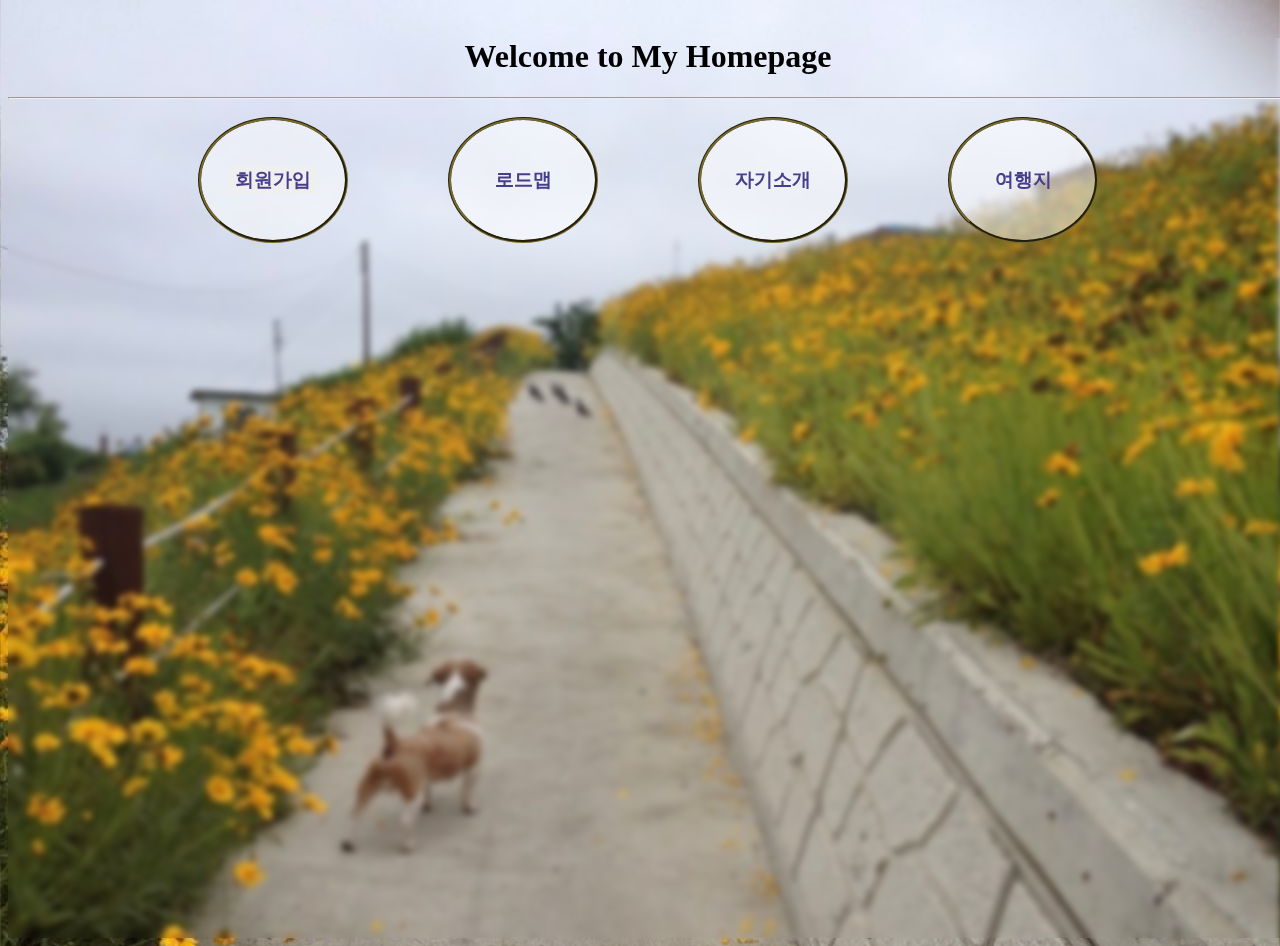
<file: index.html>
<!DOCTYPE html>
<html lang="en">
<head>
    <meta charset="UTF-8">
    <meta name="viewport" content="width=device-width, initial-scale=1.0">
    <title>Homepage</title>
    <link rel="stylesheet" href="css/menu.css">
</head>
<body class="bg" style="overflow-x: hidden;">
    <h1 style="text-align: center; margin-top: 3%;">Welcome to My Homepage</h1>
    <hr>
    <ul class="menu">
        <li class="join" onclick="showJoin()">
            <button id="join" >회원가입</button>
            <img src="./images/pawprint.png" alt="" class="pic">
        </li>
        <li class="roadmap" onclick="showRoadmap()">
            <a href="#">로드맵</a>
            <img src="./images/pawprint.png" alt="" class="pic">
        </li>
        <li class="introduce" onclick="showIntroduce()">
            <a href="#">자기소개</a>
            <img src="./images/pawprint.png" alt="" class="pic">
        </li>
        <li class="trip" onclick="showTrip()">
            <a href="#">여행지</a>
            <img src="./images/pawprint.png" alt="" class="pic">
        </li>
    </ul> 

    <iframe id="joinWindow" src="./join.html" frameborder="0"></iframe>
    <iframe id="roadmapWindow" src="./roadmap.html" frameborder="0"></iframe>
    <iframe id="introduceWindow" src="./introduce.html" frameborder="0"></iframe>
    <iframe id="tripWindow" src="./trip.html" frameborder="0"></iframe>
    <script src="js/index.js"></script>
</body>
  
</html>
</file>
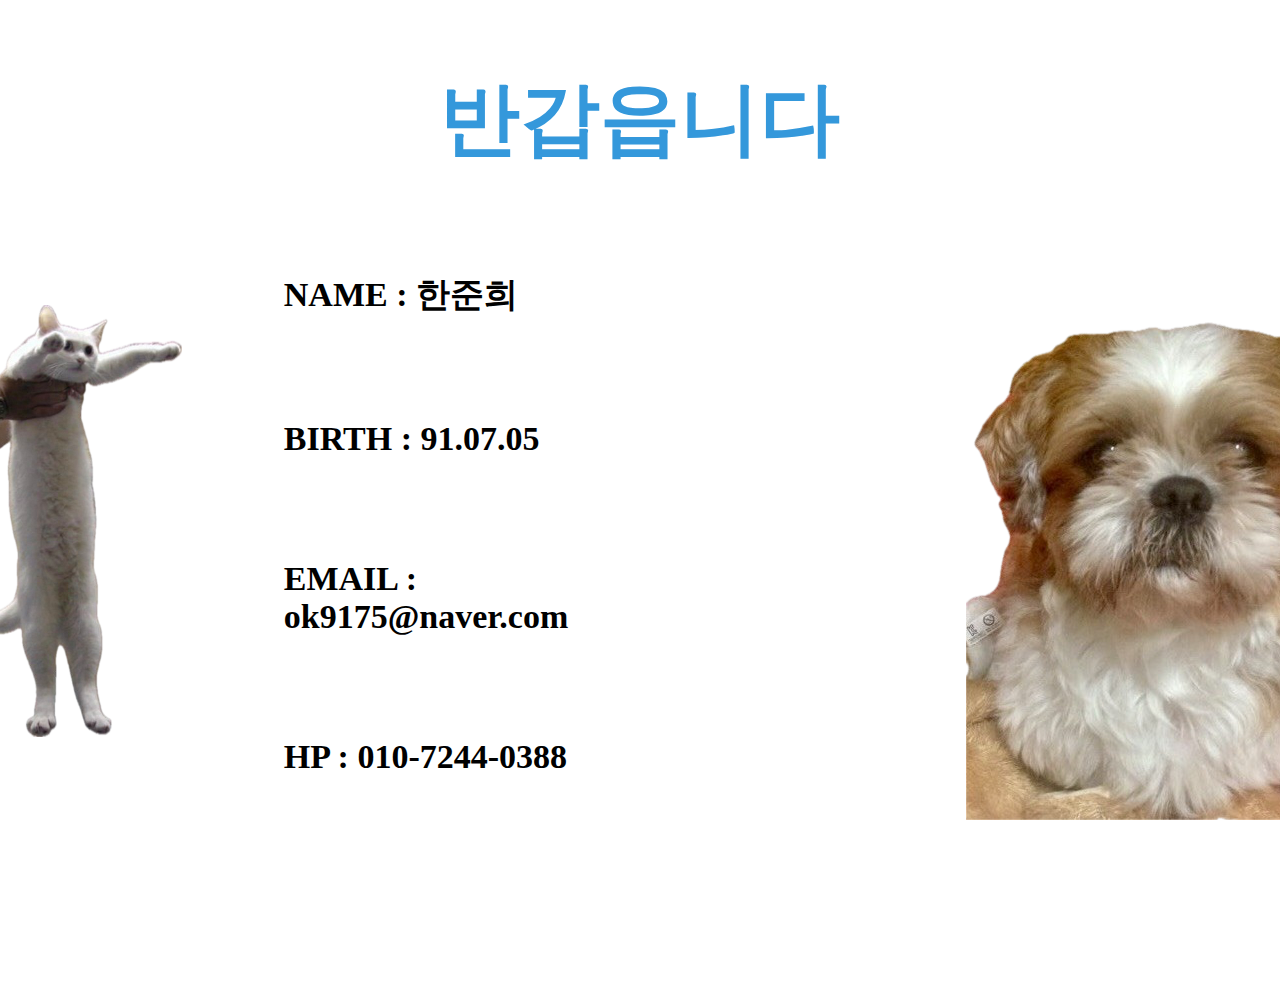
<file: introduce.html>
<!DOCTYPE html>
<html lang="en">
<head>
    <meta charset="UTF-8">
    <meta name="viewport" content="width=device-width, initial-scale=1.0">
    <title>Introduce</title>
    <style>
    body {
      display: flex;
      perspective: 1000px;
    }

    .container {
      position: relative;
      transform-style: preserve-3d;
    }

    .rotating-text {
      font-size: 5em;
      color: #3498db;
      position: absolute;
      margin-top: 5%;
      top: 5%;
      left: 50%;
      transform: translate(-50%, -50%) rotateY(0deg);
      animation: rotate 5s infinite linear;
      transform-origin: center;
      backface-visibility:visible;
      font-weight: bolder;
    }

    @keyframes rotate {
      0% {
        transform: translate(-50%, -50%) rotateY(0deg);
      }
      100% {
        transform: translate(-50%, -50%) rotateY(360deg);
      }
    }
    </style>
</head>
<body>
    <div class="rotating-text">반갑읍니다</div>
        <table
            style="
            margin-top: 5%;
            margin-left: -13%;
            font-size: 34px;
            font-weight: 600;
            border-spacing: 100px;
           ">
           <tr>
            <th rowspan="6"><img src="images/longcat.png" 
                style="width: 100%;"></th>
           </tr>
            <tr>
                <td>NAME : 한준희</td>
                <td rowspan="6"><img src="images/podong.png" style="margin-left: 50%;" alt=""></td>
            </tr>
            <tr>
                <td>BIRTH : 91.07.05</td>
            </tr>
            <tr>
                <td>EMAIL : ok9175@naver.com</td>
            </tr>
            <tr>
                <td>HP : 010-7244-0388</td>
            </tr>
            <tr>
                <td></td>
            </tr>
        </table>
    </div>
</body>
</html>
</file>
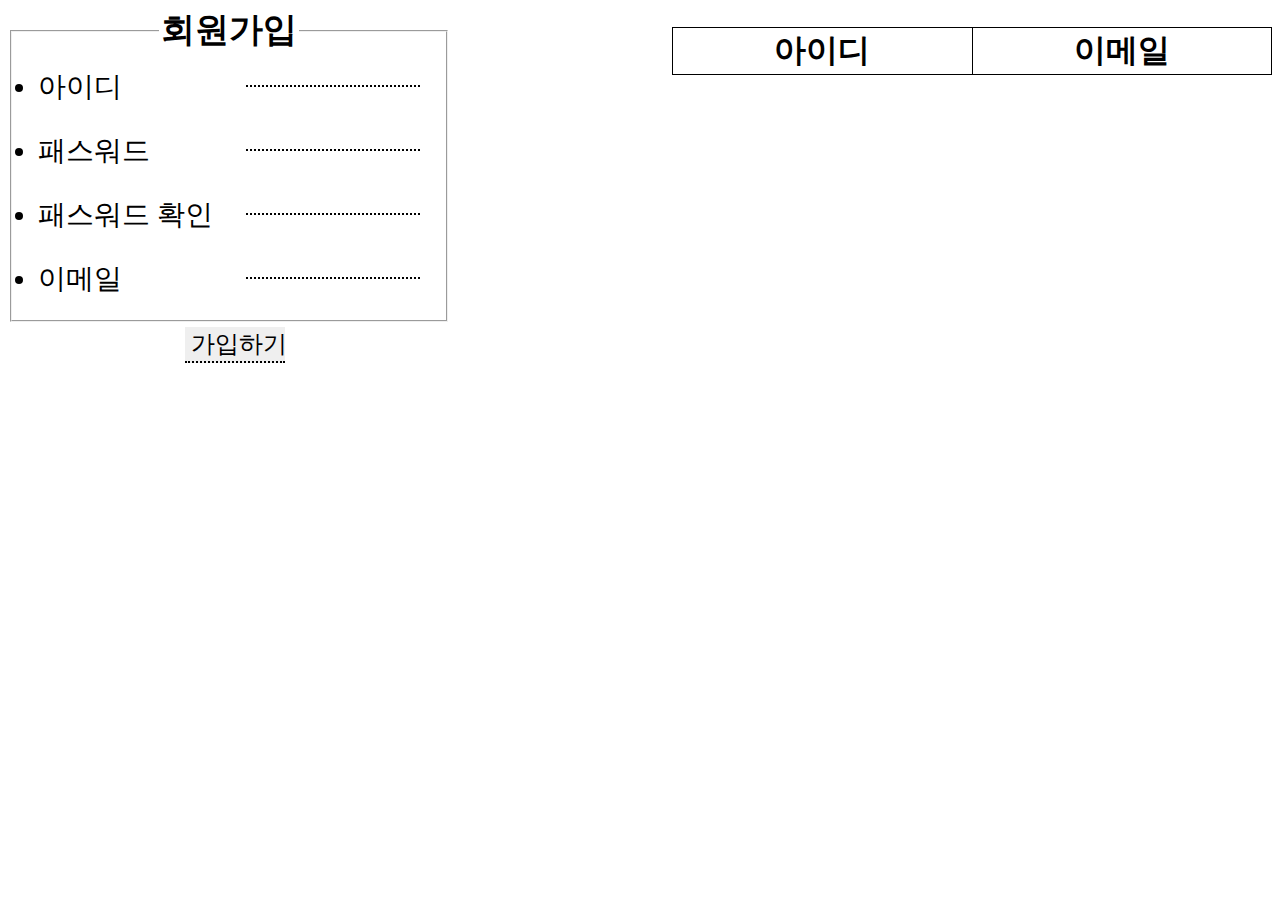
<file: join.html>
<!DOCTYPE html>
<html lang="en">
<head>
    <meta charset="UTF-8">
    <meta name="viewport" content="width=device-width, initial-scale=1.0">
    <title>회원가입 페이지</title>
    <link rel="stylesheet" href="./css/join.css">
</head>
<body>
    <form name="memberFrm" action="javascript:saveMember()" class="join" style="width: 35%; float: left; font-size: 28px;">
        <fieldset>
            <legend style="font-weight: 700; font-size:larger;text-align: center;">회원가입</legend>
            <li id="id">아이디</li><input type="text" id="id" required >
            <br><br>
            <li id="pw">패스워드</li><input type="text" id="pw" required>
            <br><br>
            <li id="cPw">패스워드 확인</li><input type="text" id="cPw" required>
            <br><br>
            <li id="email">이메일</li><input type="text" id="email" required>
            <br>
        </fieldset>
        <input type="submit" value="가입하기" style="width: 100px; float:none; margin-left: 40%; font-size: 24px;">
    </form>
    <table style="float: right; margin-top: 1.5%; font-size: 32px;" id="memberList">
    <thead>
        <tr>
            <th>아이디</th>
            <th>이메일</th>
        </tr>
    </thead>
    <tbody>
    </tbody>

    </table>
    

    <script src="js/join.js"></script>
</body>
</html>
</file>
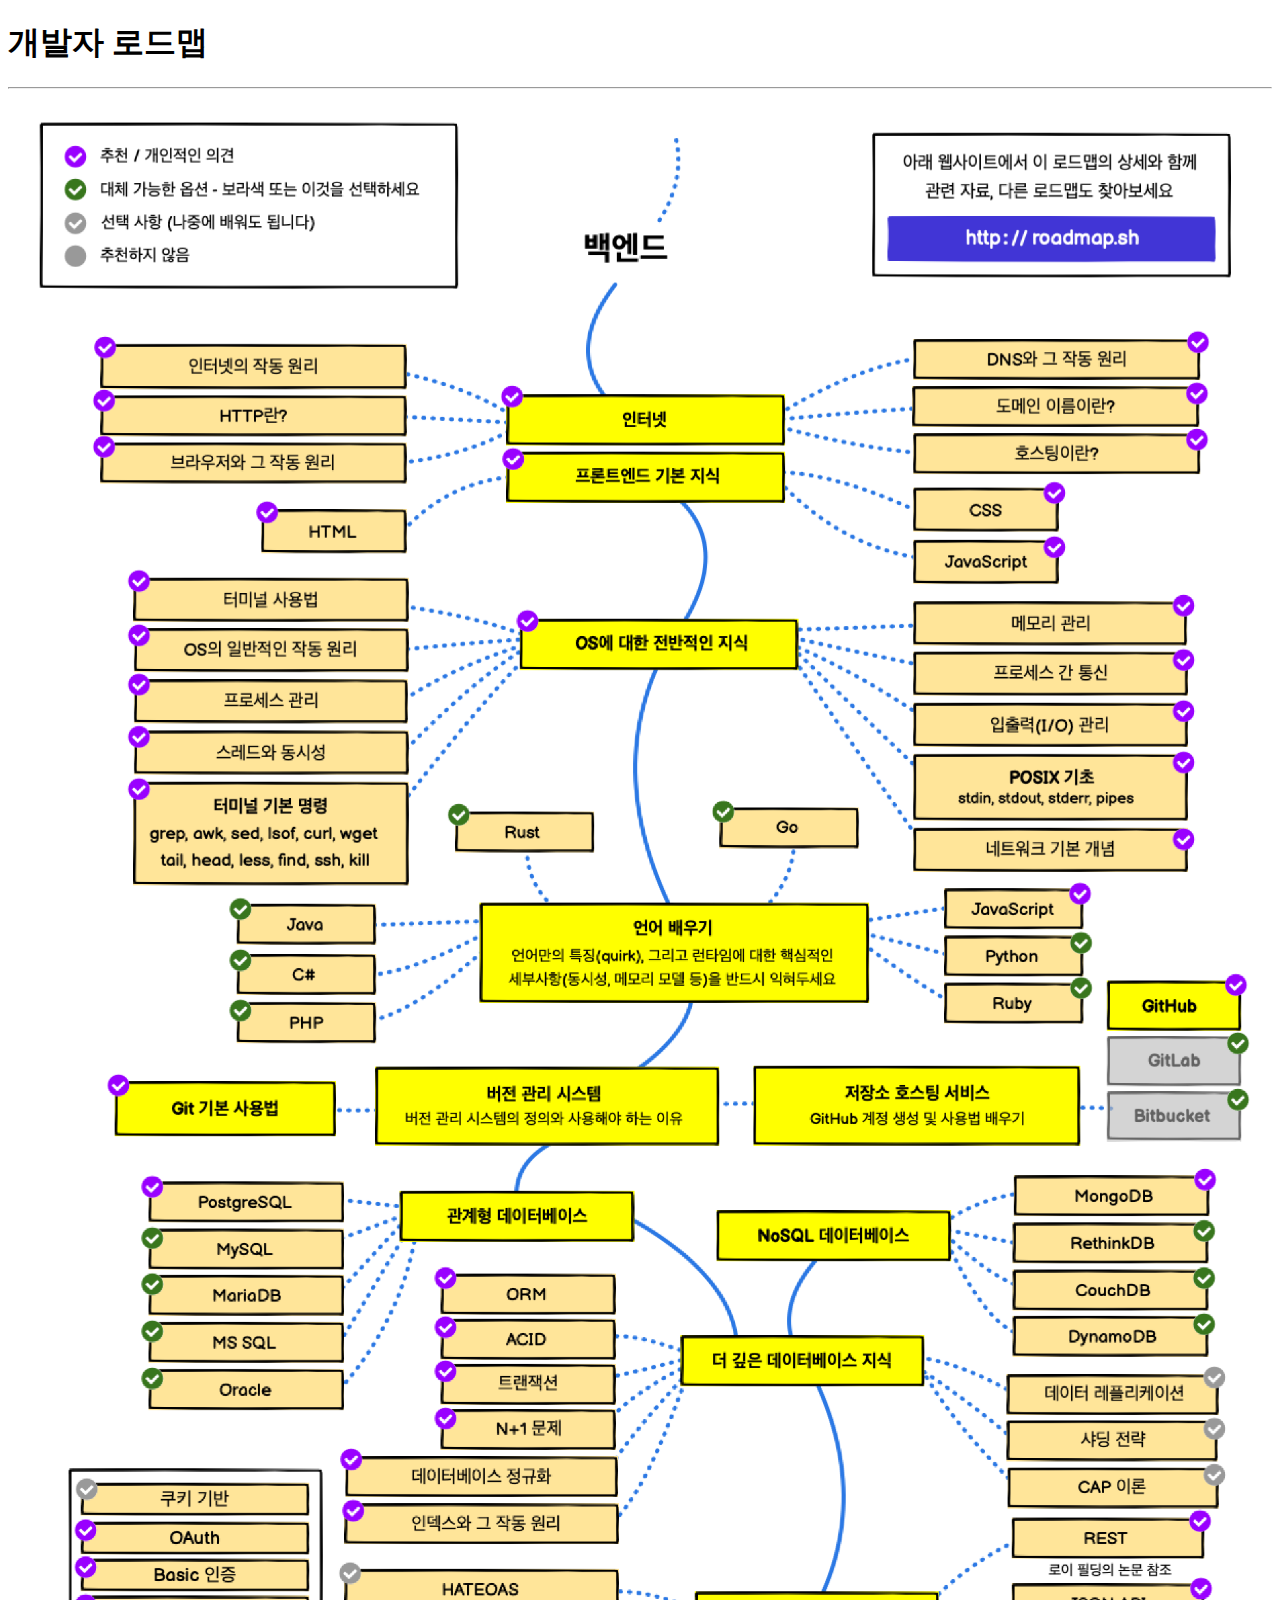
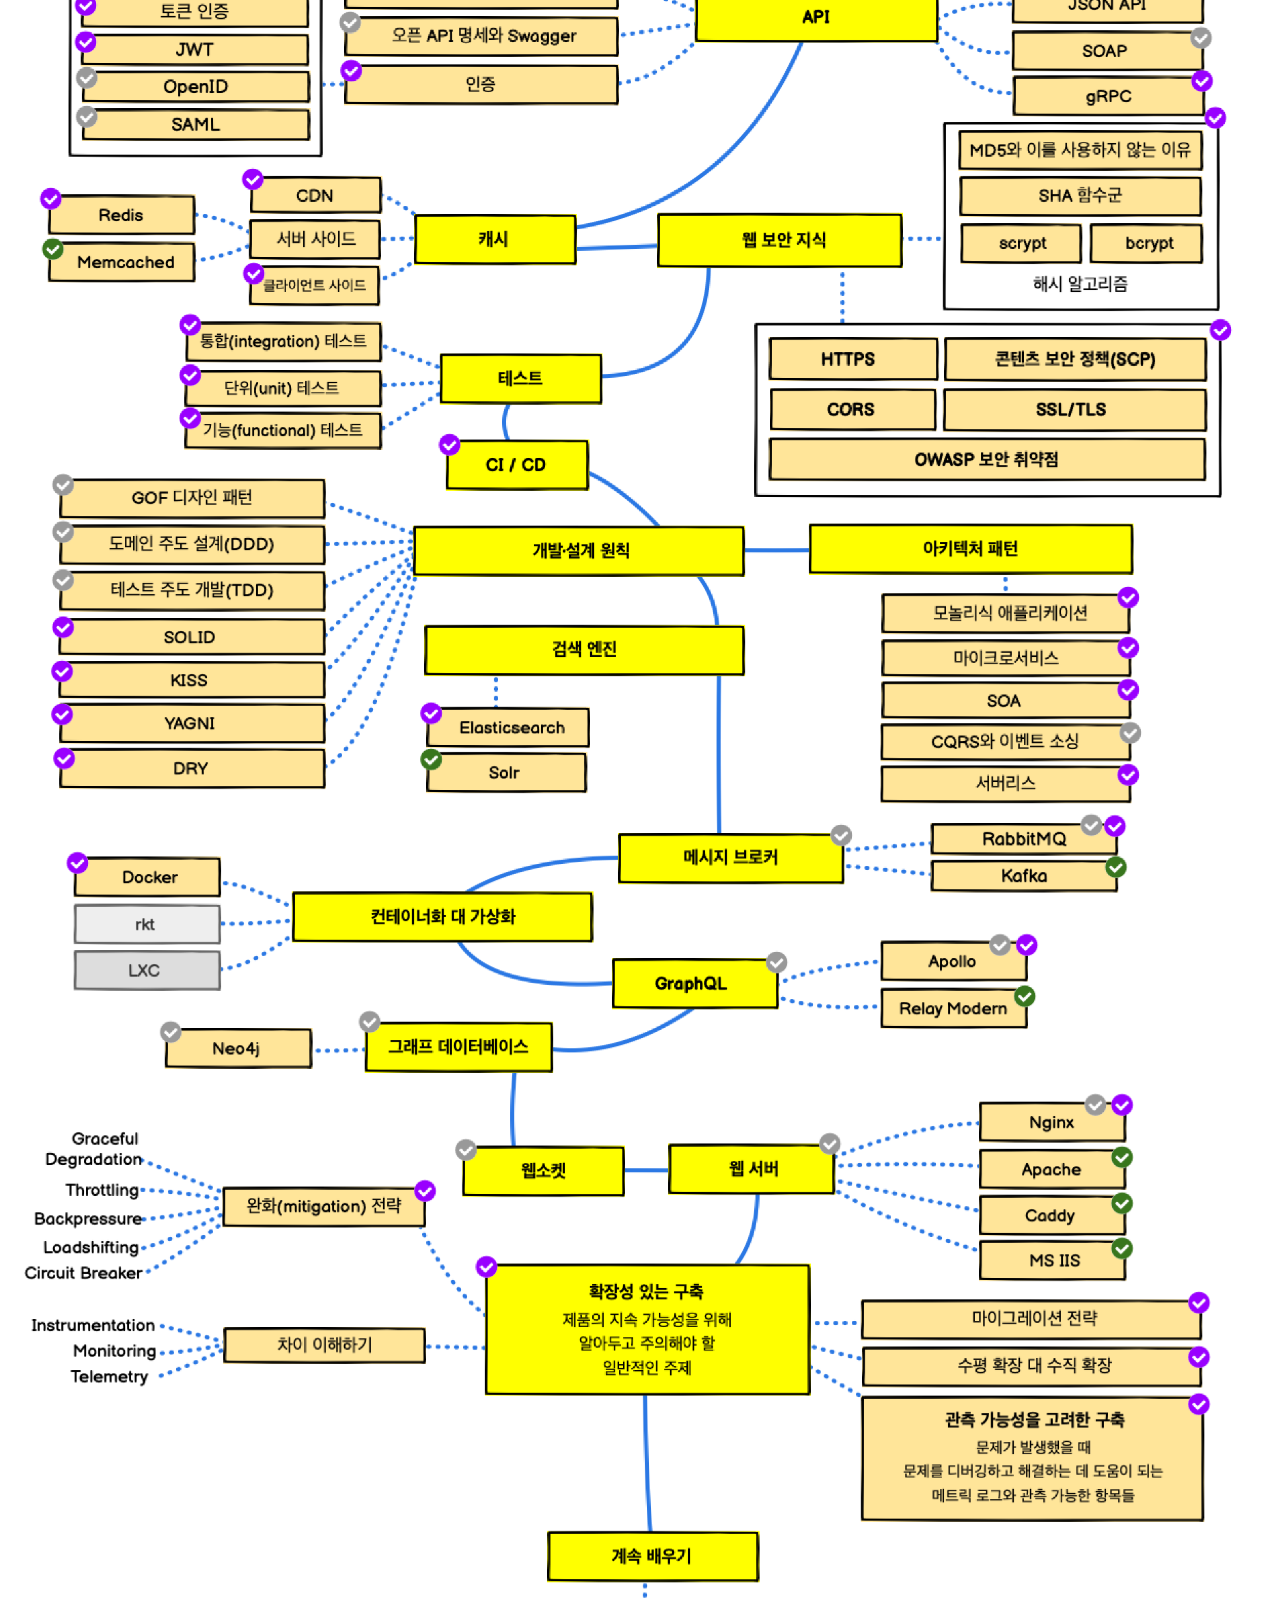
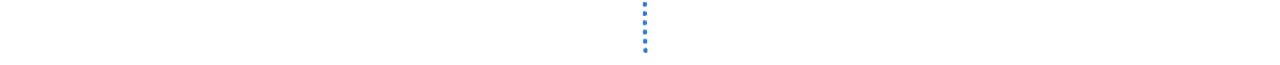
<file: roadmap.html>
<!DOCTYPE html>
<html lang="en">
<head>
    <meta charset="UTF-8">
    <meta name="viewport" content="width=device-width, initial-scale=1.0">
    <title>Roadmap</title>
    <style>
        
    </style>
</head>
<body>
    <h1>개발자 로드맵</h1>
    <hr>
    <img src="images/roadmap.png" style="width:100%;"alt="">
    
</body>
</html>
</file>
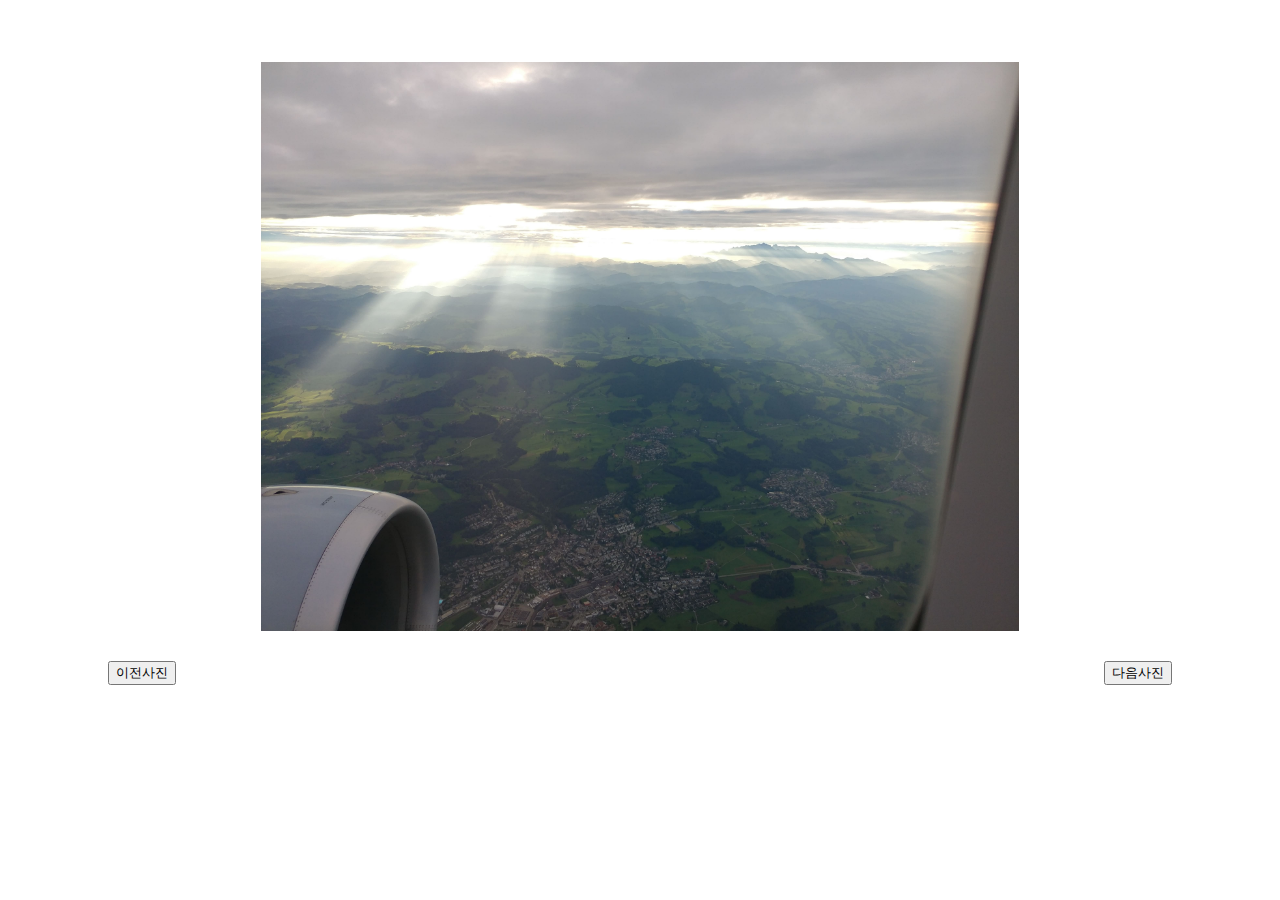
<file: trip.html>
<!DOCTYPE html>
<html lang="en">
<head>
    <meta charset="UTF-8">
    <meta name="viewport" content="width=device-width, initial-scale=1.0">
    <title>여행지</title>
    <link rel="stylesheet" href="css/trip.css">
    <style>
        #photo{
            width:60%;
            align-items: center;
            display: block;
            margin: auto;
        }
        #button{
            text-align: center;
            margin-top: 30px;
        }
    </style>
</head>
<body>
        <br><br><br>
        <img id="photo" src="" alt="">
        <button id="button" onclick="prev()" style="float: left; margin-left: 100px;">이전사진</button>
        <button id="button" onclick="next()" style="float: right; margin-right: 100px;">다음사진</button>

    <script src="js/photo.js"></script>
</body>
</html>
</file>
<file: css/menu.css>
ul.menu{
    width: 80vw;
    padding: 0;
    margin: 0 auto;

    display: flex;
    flex-direction: row;
    justify-content: center;
}

ul.menu li{
    width: 9em;
    height: 7.5em;
    background-color:rgba(255,255,255,0.5);
    border: 3px solid #786a2d;
    border-style:groove;
    text-align: center;
    margin-top: 10px;
    margin-left: 100px;
    border-radius: 50%;

    display: flex;
    justify-content: center;
    align-items: center;
    flex-wrap: wrap;
}

ul.menu li a{
    display: block;
    text-decoration: none;
    font-size: larger;
    font-weight: bold;
    color: darkslateblue;

}

ul.menu > li:first-child{
    margin-left: 0px;
}



.bg{
    height: 100vh;
    width: 100vw;
    background-image: url(../images/2C294A39-9610-48A5-AE30-2B30846611FF_1_201_a.jpeg);
    background-size: cover;
    backdrop-filter: blur(3px);
}

ul.menu > li img.pic{
    width: 50px;
    align-items: center;
    display: none;
}


.join:hover .pic{
    display: flex;
}
.roadmap:hover .pic{
    display: flex;
}
.introduce:hover .pic{
    display: flex;
}
.trip:hover .pic{
    display: flex;
}

#join{
    border: none;
    font-size: larger;
    font-weight: bolder;
    color: darkslateblue;
}

#joinWindow{
    position: absolute; 
    top: 30%; 
    left: 100%; 
    opacity: 0; 
    background-color:rgba(255,255,255,0.7);
    transition-duration: 1.4s;
    transition-timing-function: ease-in;
    width: 80%;
    height: 65%;
}

#introduceWindow{
    position: absolute; 
    top: 30%; 
    left: 100%; 
    opacity: 0; 
    background-color:rgba(255,255,255,0.7);
    transition-duration: 1.4s;
    transition-timing-function: ease-in;
    width: 80%;
    height: 65%;
}

#roadmapWindow{
    position: absolute; 
    top: 30%; 
    left: 100%; 
    opacity: 0; 
    background-color:rgba(255,255,255,0.7);
    transition-duration: 1.4s;
    transition-timing-function: ease-in;
    width: 80%;
    height: 65%;
}

#tripWindow{
    position: absolute; 
    top: 30%; 
    left: 100%; 
    opacity: 0; 
    background-color:rgba(255,255,255,0.7);
    transition-duration: 1.4s;
    transition-timing-function: ease-in;
    width: 80%;
    height: 65%;
}
</file>
<file: css/join.css>
li {
    margin: 5px;
    float: left;
    font-weight: 500;
}

/* #id, #pw, #cPw{
    float: right;
} */
input{
    width: 170px;
    margin: 5px;
    float: right;
    border-bottom: 2px dotted;
    border-top: 0;
    border-left: 0;
    border-right: 0;
}

table{
    border: 1px solid #000;
    width: 600px;
    border-collapse: collapse;
}

table td{
    border: 1px solid #000;
}

table th{
    border: 1px solid #000;
    
}
</file>
<file: css/trip.css>
#title{
    text-align: center;
}
</file>
